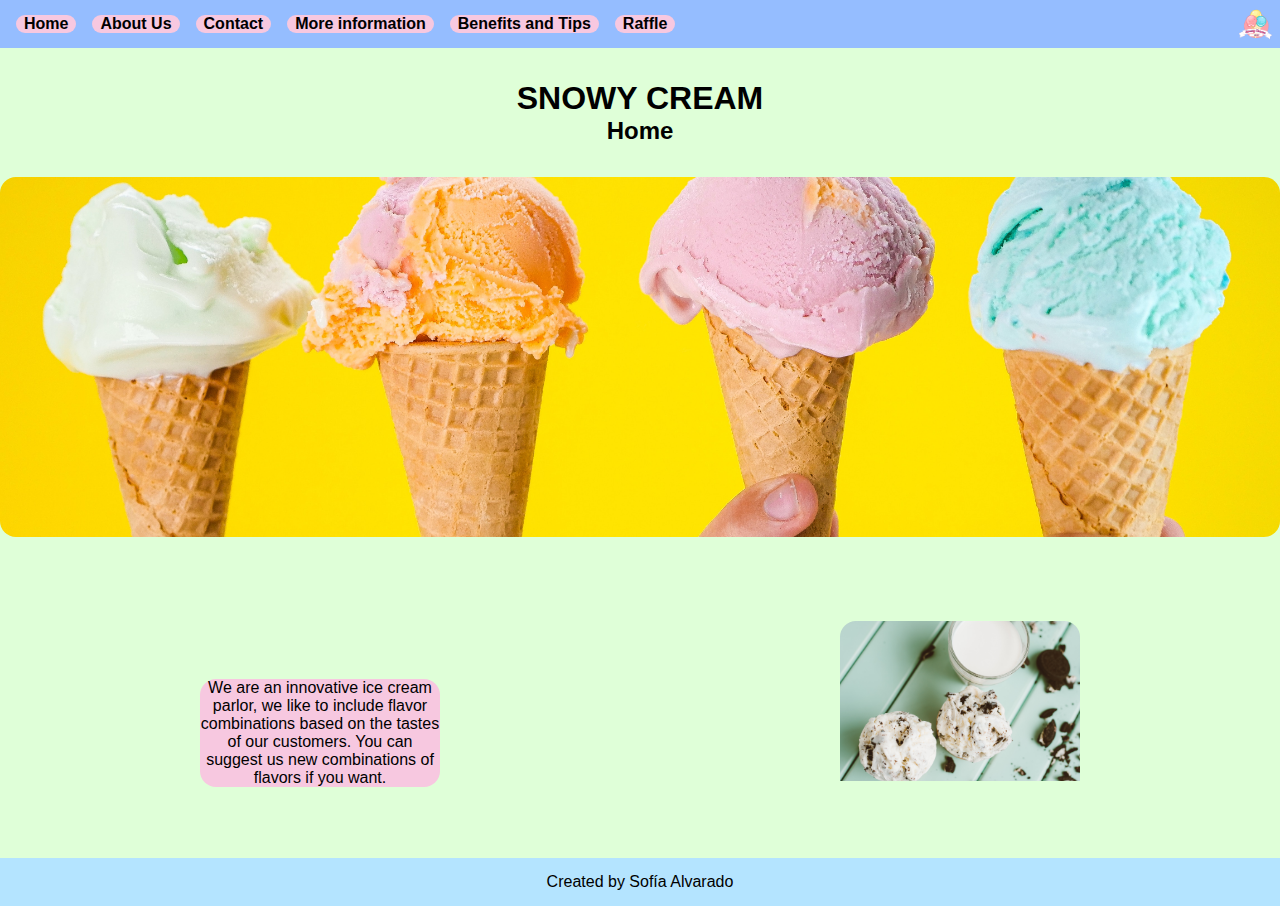
<file: index.html>
<!DOCTYPE html>
<html lang="en">
<head>
    <meta charset="UTF-8">
    <meta name="viewport" content="width=device-width, initial-scale=1.0">
    <link rel="shortcut icon" href="./assets/images/icon.png" type="image/x-icon">
    <link rel="stylesheet" href="./assets/styles/style.css">
    <title>Home</title>
</head>
<body>
    <header>
        
        <nav class="nav-bar">
            <a href="#">Home</a>
            <a href="./assets/pages/aboutUs.html">About Us</a>
            <a href="./assets/pages/contact.html">Contact</a> 
            <a href="./assets/pages/information.html">More information</a>
            <a href="./assets/pages/benefitsTips.html">Benefits and Tips</a>
            <a href="./assets/pages/raffle.html">Raffle</a>
        </nav>

        <img class="logo" src="./assets/images/logo.png" alt="logo">

        
    </header>
    <main>
        
        <div class="contenedor-titulosubtitulo">
            <h1 class="titulo">SNOWY CREAM</h1>
            <h2 class="subtitulo">Home</h2>
        </div>
        
            <img class="foto1" src="./assets/images/icecream.jpg" alt="cuatro_helados_fondo_amarillo">
        
        <div class="parrafo-imagen">
            <p class="texto1" >We are an innovative ice cream parlor, we like to include flavor
                combinations based on the tastes of our customers.
                You can suggest us new combinations of flavors if you want.</p>
            <img class="dos_helados" src="/assets/images/two-icecream.jpg" alt="">
        </div>  
    </main>
    <footer>
        Created by Sofía Alvarado
    </footer>
    
</body>

</html>
</file>
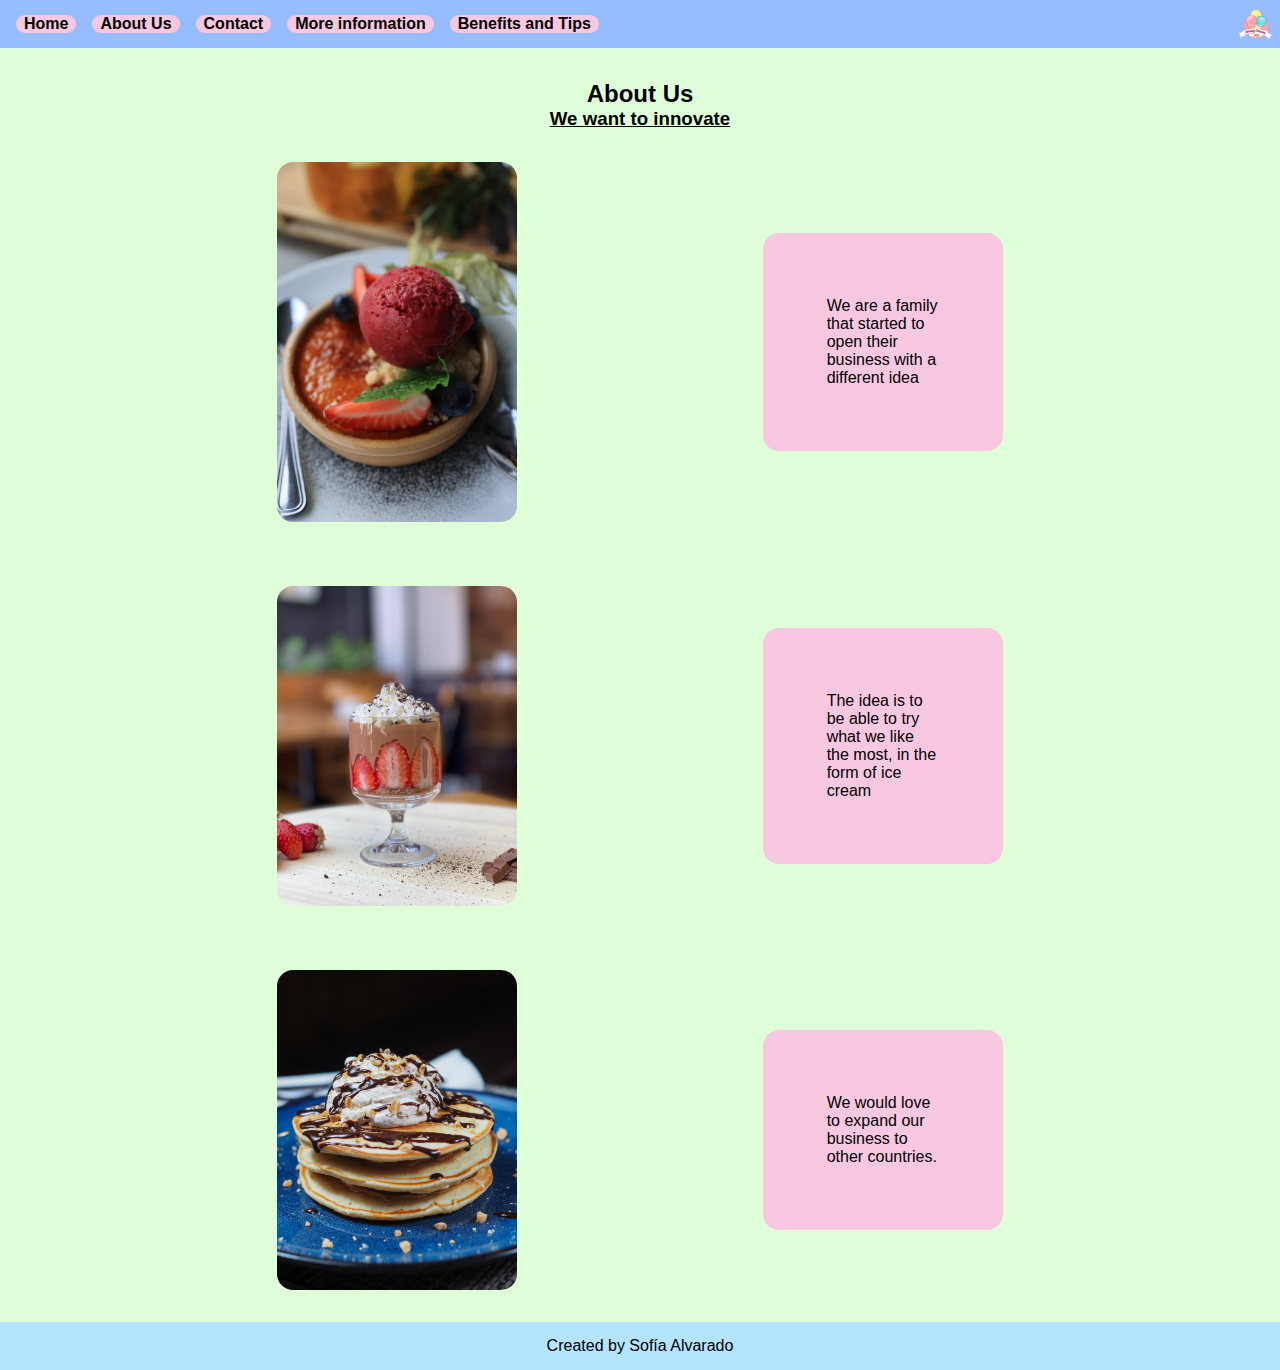
<file: aboutUs.html>
<!DOCTYPE html>
<html lang="en">
<head>
    <meta charset="UTF-8">
    <meta name="viewport" content="width=device-width, initial-scale=1.0">
    <link rel="stylesheet" href="/assets/styles/style.css">
    <link rel="shortcut icon" href="./assets/images/icon.png" type="image/x-icon">
    <title>About Us</title>
</head>
<body>
    <header>
        
        <nav class="nav-bar">
            <a href="./index.html">Home</a>
            <a href="./aboutUs.html">About Us</a>
            <a href="./contact.html">Contact</a> 
            <a href="./information.html">More information</a>
            <a href="./benefitsTips.html">Benefits and Tips</a>
        </nav>

        <img class="logo" src="./assets/images/logo.png" alt="logo">

        
    </header>
    <main>
        <div class="contenedor-titulosubtitulo">
           <h2>About Us</h2>
            <h3 class="subrayado" >We want to innovate</h3>
        </div>
        <div class="helado-parrafo">
            <img src="./assets/images/redcream.jpg" alt="" >
            <p>We are a family that started to open their business with a
                different idea</p>
        </div>
        <div class="helado-parrafo">
            <img src="./assets/images/strawberry.jpg" alt="">
            <p>The idea is to be able to try what we like the most, in the form
                of ice cream</p>
        </div>
        <div class="helado-parrafo">
            <img src="./assets/images/pancakes-ice.jpg" alt="">
            <p>We would love to expand our business to other countries.</p>
        </div>
    </main>
    <footer>Created by Sofía Alvarado</footer>
</body>

</html>
</file>
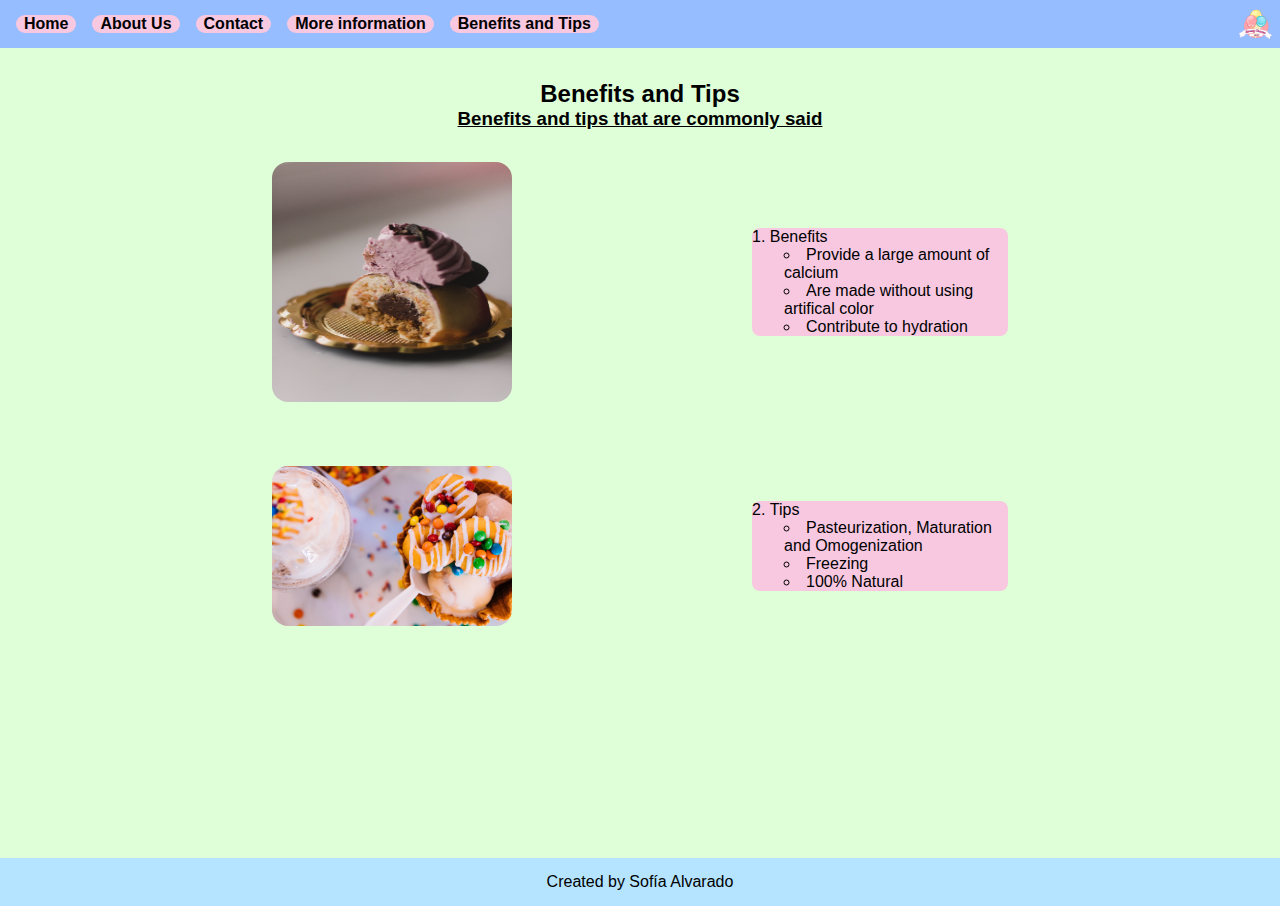
<file: benefitsTips.html>
<!DOCTYPE html>
<html lang="en">
<head>
    <meta charset="UTF-8">
    <meta name="viewport" content="width=device-width, initial-scale=1.0">
    <link rel="stylesheet" href="./assets/styles/style.css">
    <link rel="shortcut icon" href="./assets/images/icon.png" type="image/x-icon">
    <title>Benefits and Tips</title>
</head>
<body>
    <header>
        
        <nav class="nav-bar">
            <a href="./index.html">Home</a>
            <a href="./aboutUs.html">About Us</a>
            <a href="./contact.html">Contact</a> 
            <a href="./information.html">More information</a>
            <a href="./benefitsTips.html">Benefits and Tips</a>
        </nav>

        <img class="logo" src="./assets/images/logo.png" alt="logo">

    </header>
   
     <main>
        <div class="contenedor-titulosubtitulo">
            <h2>Benefits and Tips</h2>
             <h3 class="subrayado" >Benefits and tips that are commonly said</h3>
         </div>
       <div class="lists">
         <div class="helado-parrafo">
            <img class="bombon" src="./assets/images/candy-icecream.jpg" alt="">
            <ol>
                <li>Benefits
                    <ul>
                        <li>Provide a large amount of calcium</li>
                        <li>Are made without using artifical color</li>
                        <li>Contribute to hydration</li>
                    </ul>
                    
                </li>
            </ol>
         </div>
         <div class="helado-parrafo">
            <img class="mcflurry" src="./assets/images/cream-ice.jpg" alt="">
            <ol start="2">
                <li>Tips
                    <ul>
                        <li>Pasteurization, Maturation and Omogenization</li>
                        <li>Freezing</li>
                        <li>100% Natural</li>
                    </ul>
                </li>
        </ol>
         </div>
        </div>
     </main>
     <footer>
        Created by Sofía Alvarado
    </footer>
    

</body>
</html>
</file>
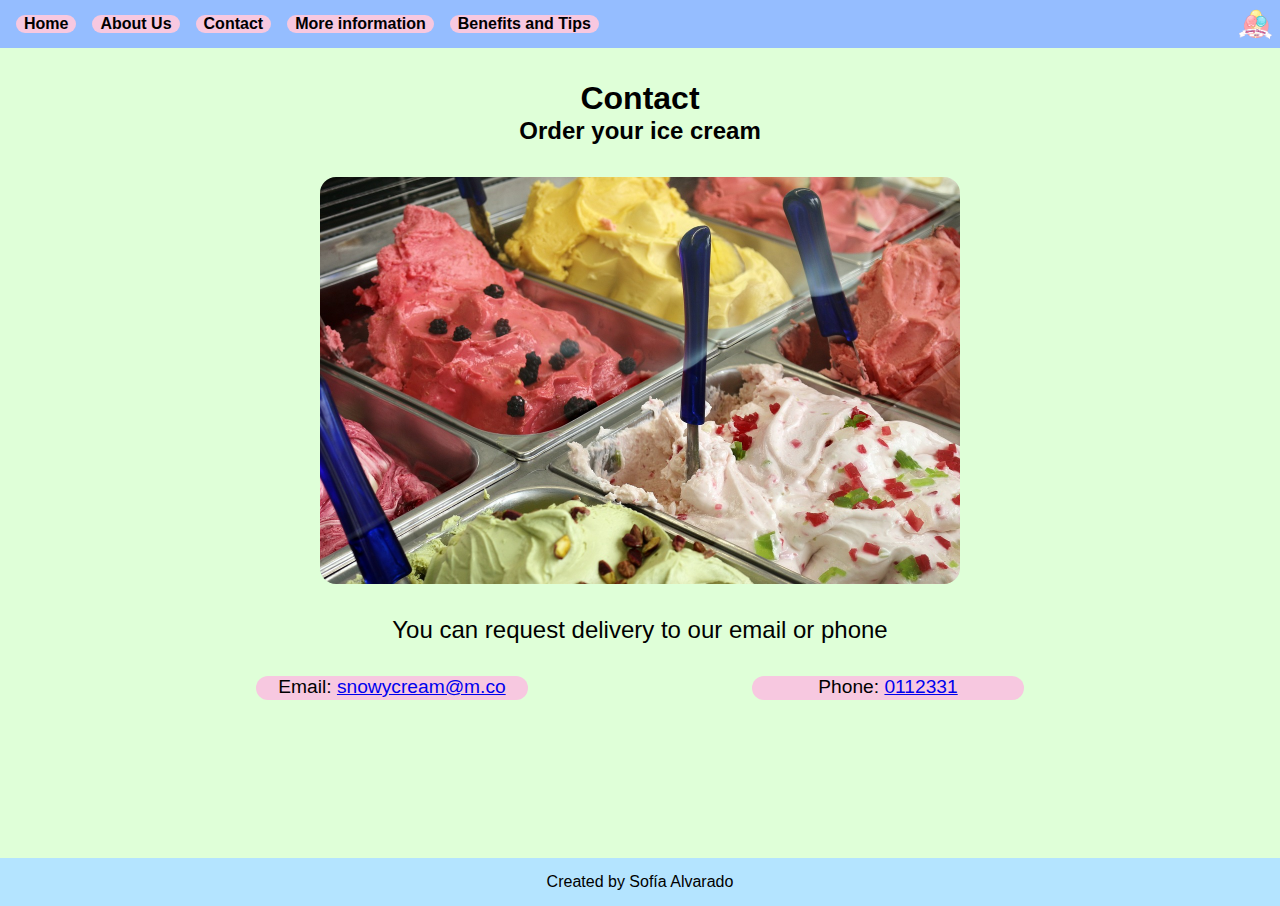
<file: contact.html>
<!DOCTYPE html>
<html lang="en">
<head>
    <meta charset="UTF-8">
    <meta name="viewport" content="width=device-width, initial-scale=1.0">
    <link rel="shortcut icon" href="./assets/images/icon.png" type="image/x-icon">
    <link rel="stylesheet" href="/assets/styles/style.css">

    <title>Contact </title>
</head>
<body>
    <header>
        
        <nav class="nav-bar">
            <a href="./index.html">Home</a>
            <a href="./aboutUs.html">About Us</a>
            <a href="./contact.html">Contact</a> 
            <a href="./information.html">More information</a>
            <a href="./benefitsTips.html">Benefits and Tips</a>
        </nav>

        <img class="logo" src="./assets/images/logo.png" alt="logo">

        
    </header>
    <main>
        <div class="contenedor-titulosubtitulo">
            <h1>Contact</h1>
            <h2>Order your ice cream</h2>
        </div>
        <div class="helados">
            <img class="helados-muestra" src="./assets/images/icecream-market.jpg" alt="">
        </div>
        <div class="order">
            <p>You can request delivery to our email or phone</p>
        </div>

        <div class="mail-phono">
            <p>Email: <a href="mailto:email@example.com">snowycream@m.co</a></p>
            <p>Phone: <a href="tel:+34000000000">0112331</a></p>
        </div>
    </main>
    <footer>
        Created by Sofía Alvarado
    </footer>
</body>

</html>
</file>
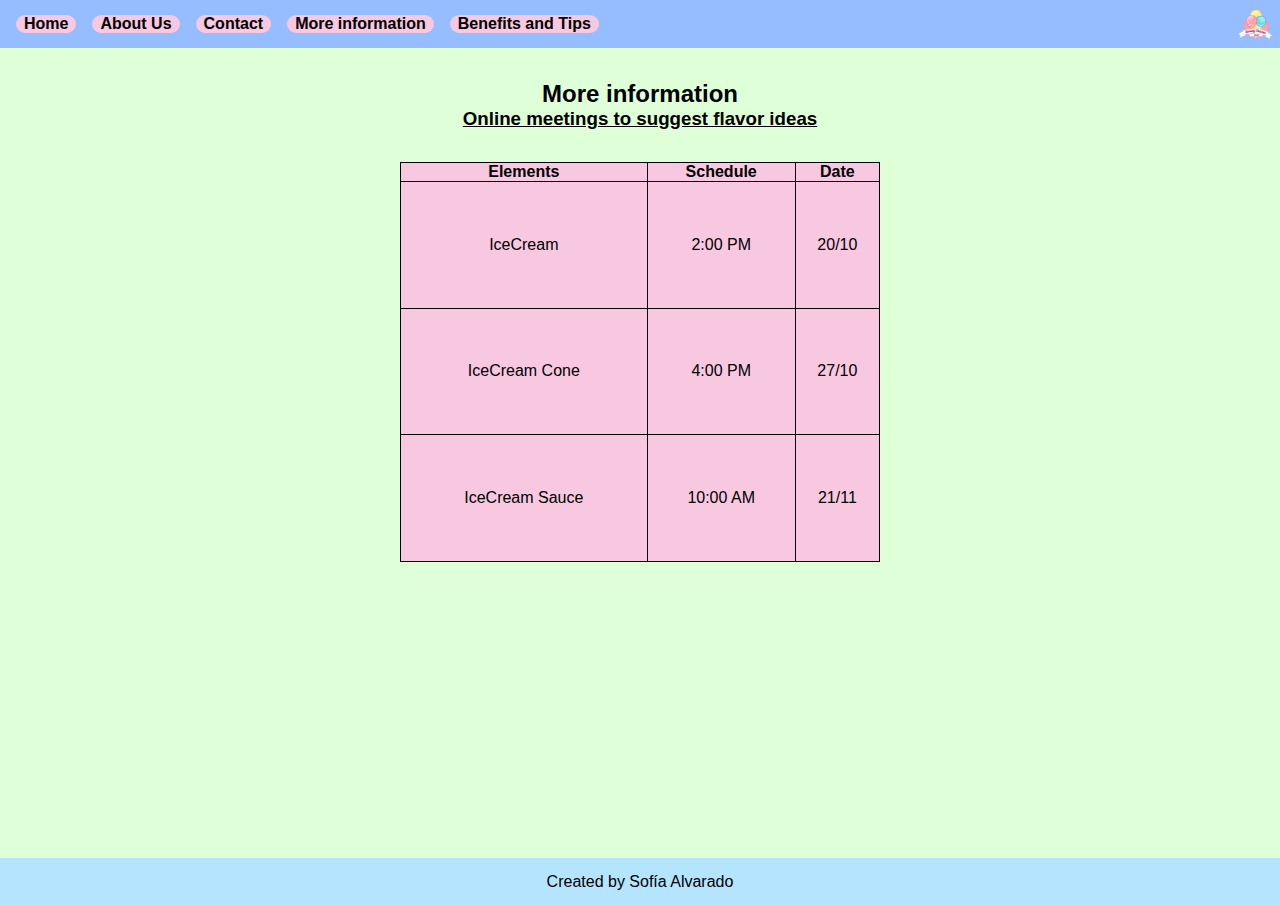
<file: information.html>
<!DOCTYPE html>
<html lang="en">
<head>
    <meta charset="UTF-8">
    <meta name="viewport" content="width=device-width, initial-scale=1.0">
    <link rel="stylesheet" href="./assets/styles/style.css">
    <link rel="shortcut icon" href="./assets/images/icon.png" type="image/x-icon">
    <title>More information</title>
</head>
<body>
    <header>
        
        <nav class="nav-bar">
            <a href="./index.html">Home</a>
            <a href="./aboutUs.html">About Us</a>
            <a href="./contact.html">Contact</a> 
            <a href="./information.html">More information</a>
            <a href="./benefitsTips.html">Benefits and Tips</a>
        </nav>

        <img class="logo" src="./assets/images/logo.png" alt="logo">

        
    </header>
    
     <main>
        <div class="contenedor-titulosubtitulo">
            <h2>More information</h2>
             <h3 class="subrayado" >Online meetings to suggest flavor ideas</h3>
        </div>
        <div class="main-table">
        <table class="table">
            <thead>
                <tr>
                    <th >Elements</th>
                    <th >Schedule</th>
                    <th >Date</th>
                </tr>
            </thead>
            <tbody>
                <tr>
                    <td >IceCream</td>
                    <td >2:00 PM</td>
                    <td >20/10</td>
                </tr>
                <tr>
                    <td >IceCream Cone</td>
                    <td >4:00 PM</td>
                    <td >27/10</td>
                </tr>
                <tr>
                    <td >IceCream Sauce</td>
                    <td >10:00 AM</td>
                    <td >21/11</td>
                </tr>

            </tbody>
        </table>
        </div>
     </main>
     <footer>
        Created by Sofía Alvarado
    </footer>
</body>
</html>
</file>
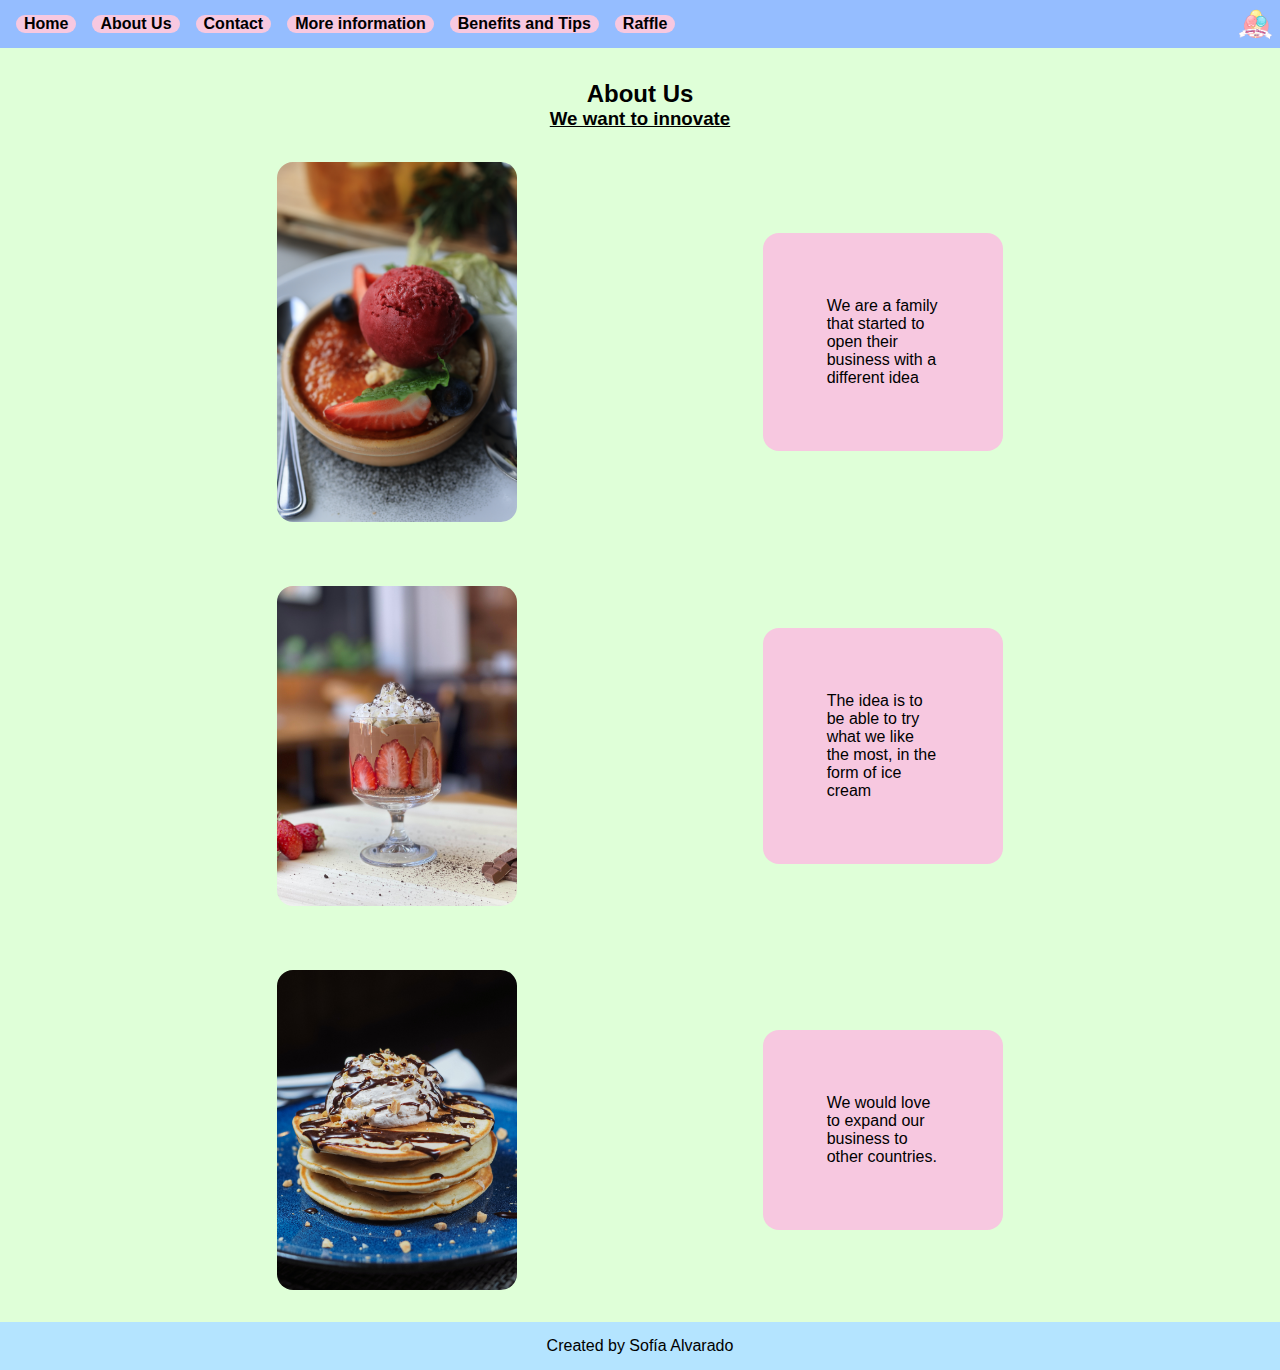
<file: assets/pages/aboutUs.html>
<!DOCTYPE html>
<html lang="en">
<head>
    <meta charset="UTF-8">
    <meta name="viewport" content="width=device-width, initial-scale=1.0">
    <link rel="stylesheet" href="../styles/style.css">
    <link rel="shortcut icon" href="../images/icon.png" type="image/x-icon">
    <title>About Us</title>
</head>
<body>
    <header>
        
        <nav class="nav-bar">
            <a href="../../index.html">Home</a>
            <a href="#">About Us</a>
            <a href="./contact.html">Contact</a> 
            <a href="./information.html">More information</a>
            <a href="./benefitsTips.html">Benefits and Tips</a>
            <a href="./raffle.html">Raffle</a>
        </nav>

        <img class="logo" src="../images/logo.png" alt="logo">

        
    </header>
    <main>
        <div class="contenedor-titulosubtitulo">
           <h2>About Us</h2>
            <h3 class="subrayado" >We want to innovate</h3>
        </div>
        <div class="helado-parrafo">
            <img src="../images/redcream.jpg" alt="red-icecream" >
            <p>We are a family that started to open their business with a
                different idea</p>
        </div>
        <div class="helado-parrafo">
            <img src="../images/strawberry.jpg" alt="strawberry-icecream">
            <p>The idea is to be able to try what we like the most, in the form
                of ice cream</p>
        </div>
        <div class="helado-parrafo">
            <img src="../images/pancakes-ice.jpg" alt="pancakes-icecream">
            <p>We would love to expand our business to other countries.</p>
        </div>
    </main>
    <footer>Created by Sofía Alvarado</footer>
</body>

</html>
</file>
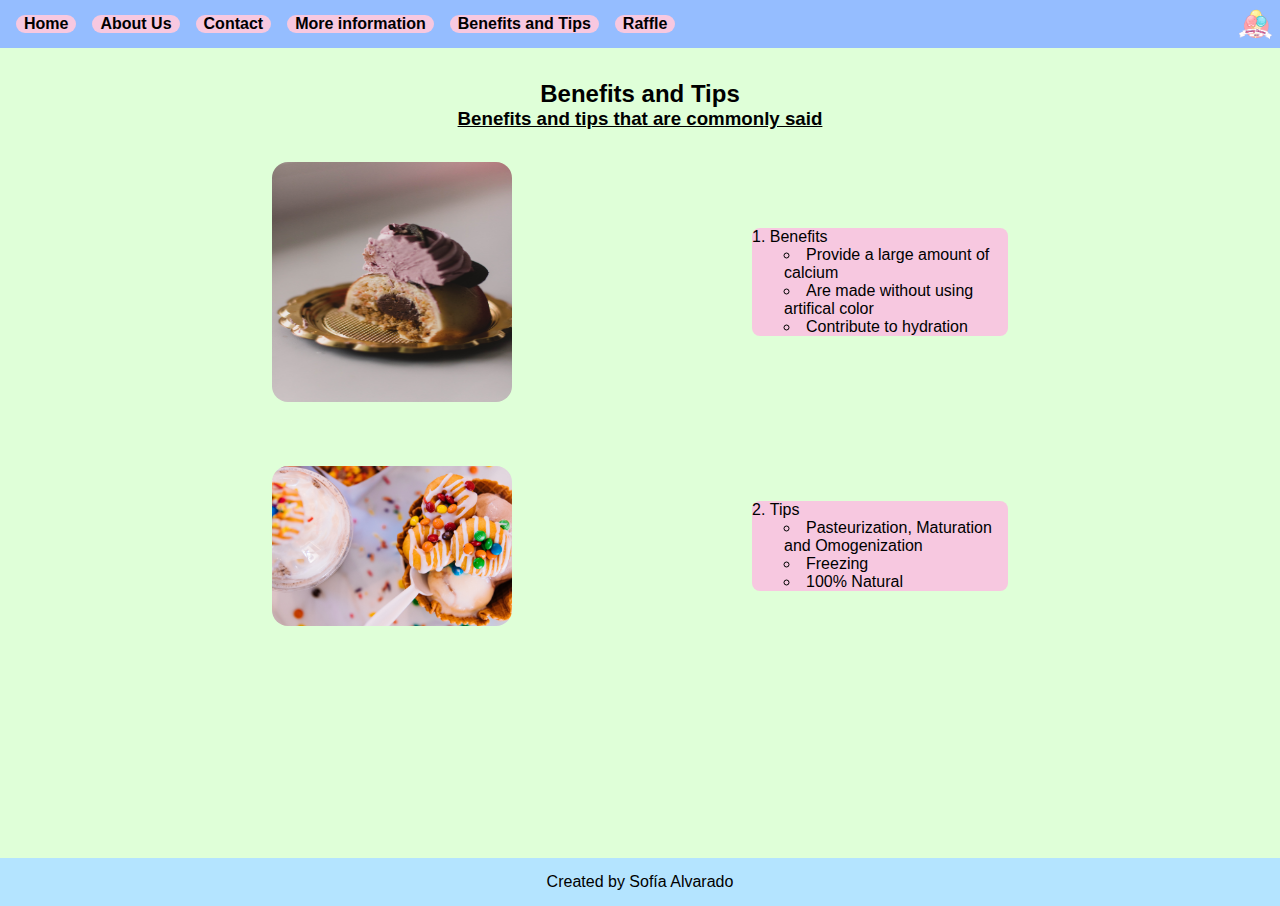
<file: assets/pages/benefitsTips.html>
<!DOCTYPE html>
<html lang="en">
<head>
    <meta charset="UTF-8">
    <meta name="viewport" content="width=device-width, initial-scale=1.0">
    <link rel="stylesheet" href="../styles/style.css">
    <link rel="shortcut icon" href="../images/icon.png" type="image/x-icon">
    <title>Benefits and Tips</title>
</head>
<body>
    <header>
        
        <nav class="nav-bar">
            <a href="../../index.html">Home</a>
            <a href="./aboutUs.html">About Us</a>
            <a href="./contact.html">Contact</a> 
            <a href="./information.html">More information</a>
            <a href="#">Benefits and Tips</a>
            <a href="./raffle.html">Raffle</a>
        </nav>

        <img class="logo" src="../images/logo.png" alt="logo">

    </header>
   
     <main>
        <div class="contenedor-titulosubtitulo">
            <h2>Benefits and Tips</h2>
             <h3 class="subrayado" >Benefits and tips that are commonly said</h3>
         </div>
       <div class="lists">
         <div class="helado-parrafo">
            <img class="bombon" src="../images/candy-icecream.jpg" alt=" candy-icecream">
            <ol>
                <li>Benefits
                    <ul>
                        <li>Provide a large amount of calcium</li>
                        <li>Are made without using artifical color</li>
                        <li>Contribute to hydration</li>
                    </ul>
                    
                </li>
            </ol>
         </div>
         <div class="helado-parrafo">
            <img class="mcflurry" src="../images/cream-ice.jpg" alt="cream-ice">
            <ol start="2">
                <li>Tips
                    <ul>
                        <li>Pasteurization, Maturation and Omogenization</li>
                        <li>Freezing</li>
                        <li>100% Natural</li>
                    </ul>
                </li>
            </ol>
        </div>
        </div>
     </main>
     <footer>
        Created by Sofía Alvarado
    </footer>
    

</body>
</html>
</file>
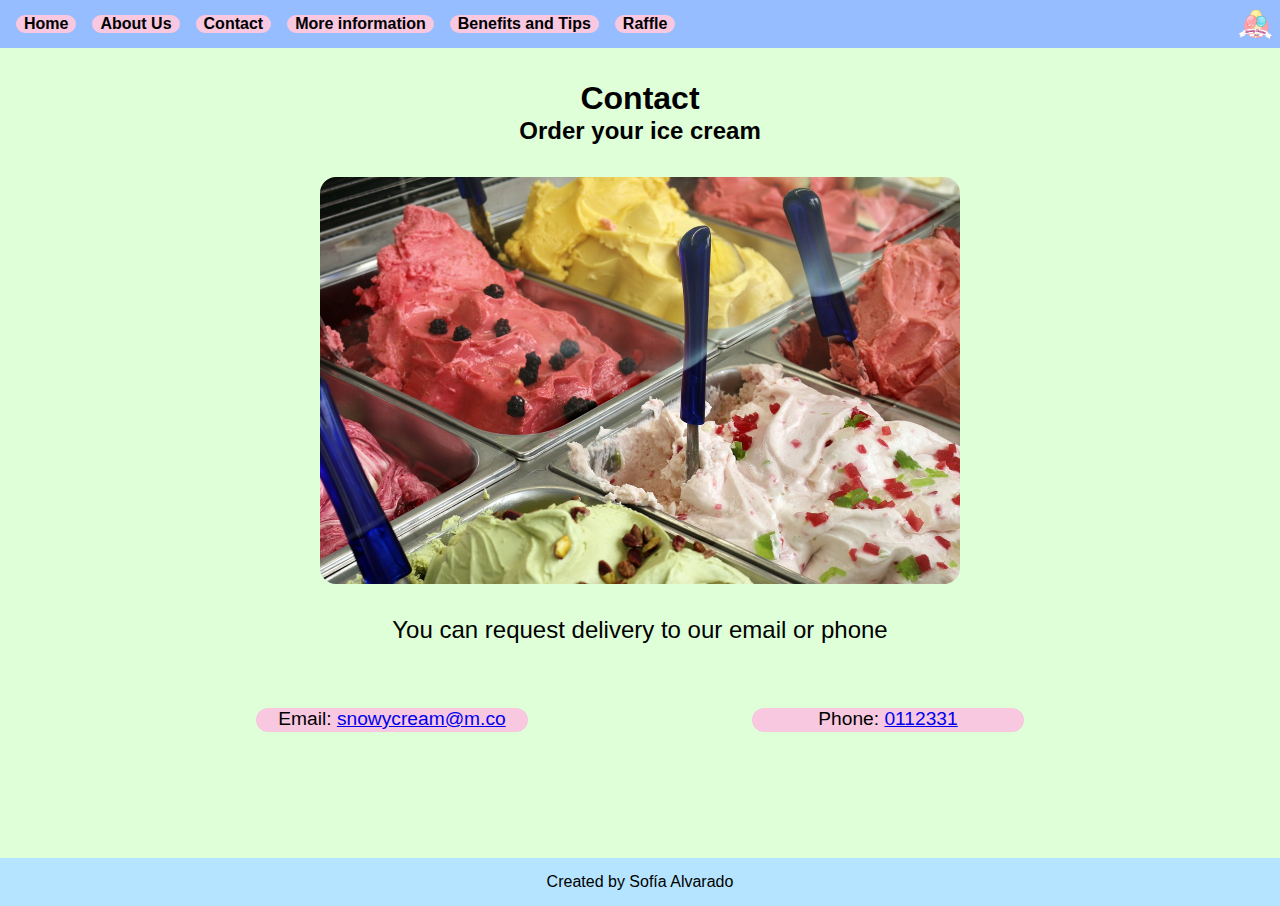
<file: assets/pages/contact.html>
<!DOCTYPE html>
<html lang="en">
<head>
    <meta charset="UTF-8">
    <meta name="viewport" content="width=device-width, initial-scale=1.0">
    <link rel="shortcut icon" href="../images/icon.png" type="image/x-icon">
    <link rel="stylesheet" href="../styles/style.css">

    <title>Contact </title>
</head>
<body>
    <header>
        
        <nav class="nav-bar">
            <a href="../../index.html">Home</a>
            <a href="./aboutUs.html">About Us</a>
            <a href="#">Contact</a> 
            <a href="./information.html">More information</a>
            <a href="./benefitsTips.html">Benefits and Tips</a>
            <a href="./raffle.html">Raffle</a>
        </nav>

        <img class="logo" src="../images/logo.png" alt="logo">

        
    </header>
    <main>
        <div class="contenedor-titulosubtitulo">
            <h1>Contact</h1>
            <h2>Order your ice cream</h2>
        </div>
        <div class="helados order">
            <img class="helados-muestra" src="../images/icecream-market.jpg" alt="icecream-market">
            <p class="parrafo">You can request delivery to our email or phone</p>
        </div>

        <div class="mail-phono">
            <p>Email: <a href="mailto:email@example.com">snowycream@m.co</a></p>
            <p>Phone: <a href="tel:+34000000000">0112331</a></p>
        </div>
    </main>
    <footer>
        Created by Sofía Alvarado
    </footer>
</body>

</html>
</file>
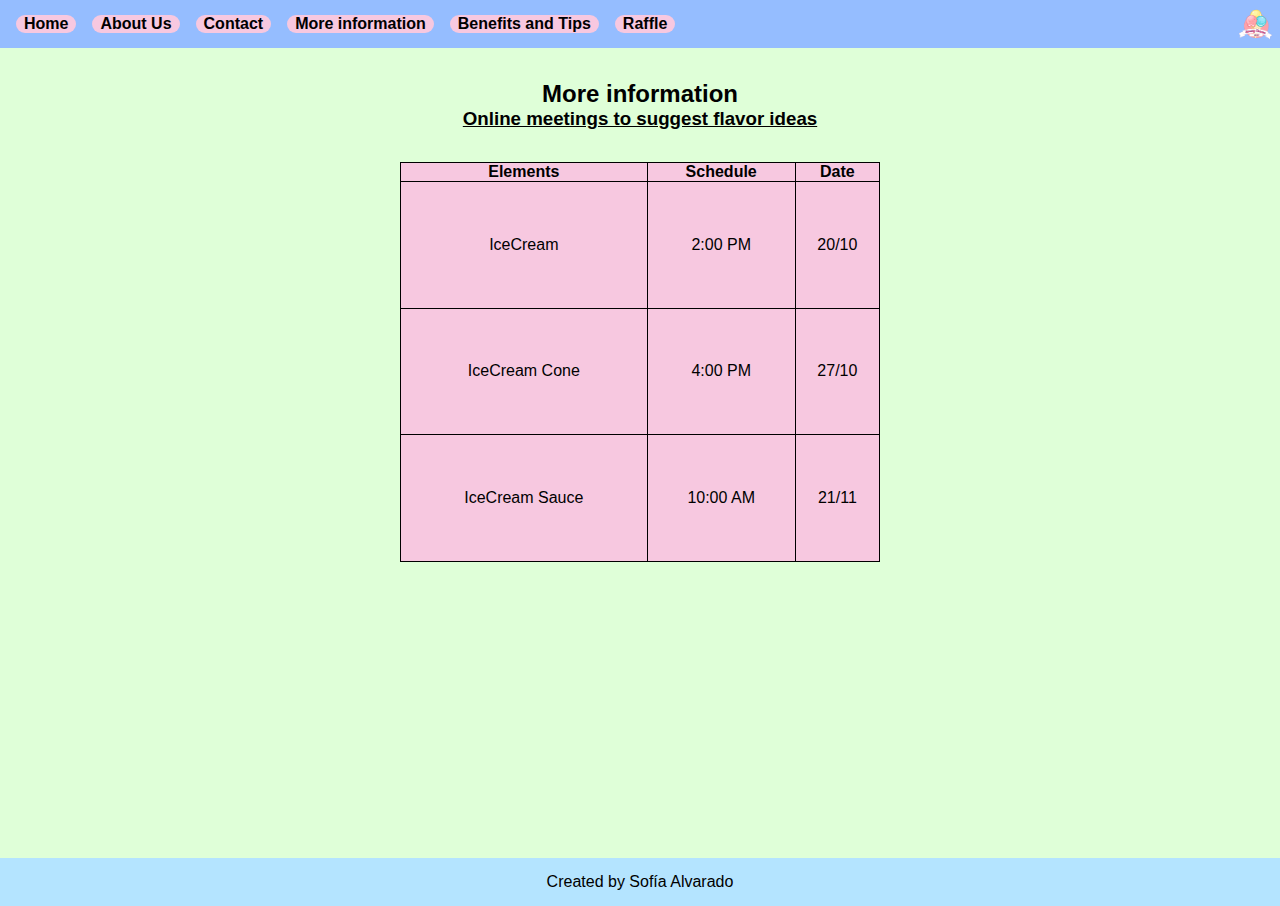
<file: assets/pages/information.html>
<!DOCTYPE html>
<html lang="en">
<head>
    <meta charset="UTF-8">
    <meta name="viewport" content="width=device-width, initial-scale=1.0">
    <link rel="stylesheet" href="../styles/style.css">
    <link rel="shortcut icon" href="../images/icon.png" type="image/x-icon">
    <title>More information</title>
</head>
<body>
    <header>
        
        <nav class="nav-bar">
            <a href="../../index.html">Home</a>
            <a href="./aboutUs.html">About Us</a>
            <a href="./contact.html">Contact</a> 
            <a href="#">More information</a>
            <a href="./benefitsTips.html">Benefits and Tips</a>
            <a href="./raffle.html">Raffle</a>
        </nav>

        <img class="logo" src="../images/logo.png" alt="logo">

        
    </header>
    
     <main>
        <div class="contenedor-titulosubtitulo">
            <h2>More information</h2>
             <h3 class="subrayado" >Online meetings to suggest flavor ideas</h3>
        </div>
        <div class="main-table">
        <table class="table">
            <thead>
                <tr>
                    <th >Elements</th>
                    <th >Schedule</th>
                    <th >Date</th>
                </tr>
            </thead>
            <tbody>
                <tr>
                    <td >IceCream</td>
                    <td >2:00 PM</td>
                    <td >20/10</td>
                </tr>
                <tr>
                    <td >IceCream Cone</td>
                    <td >4:00 PM</td>
                    <td >27/10</td>
                </tr>
                <tr>
                    <td >IceCream Sauce</td>
                    <td >10:00 AM</td>
                    <td >21/11</td>
                </tr>

            </tbody>
        </table>
        </div>
     </main>
     <footer>
        Created by Sofía Alvarado
    </footer>
</body>
</html>
</file>
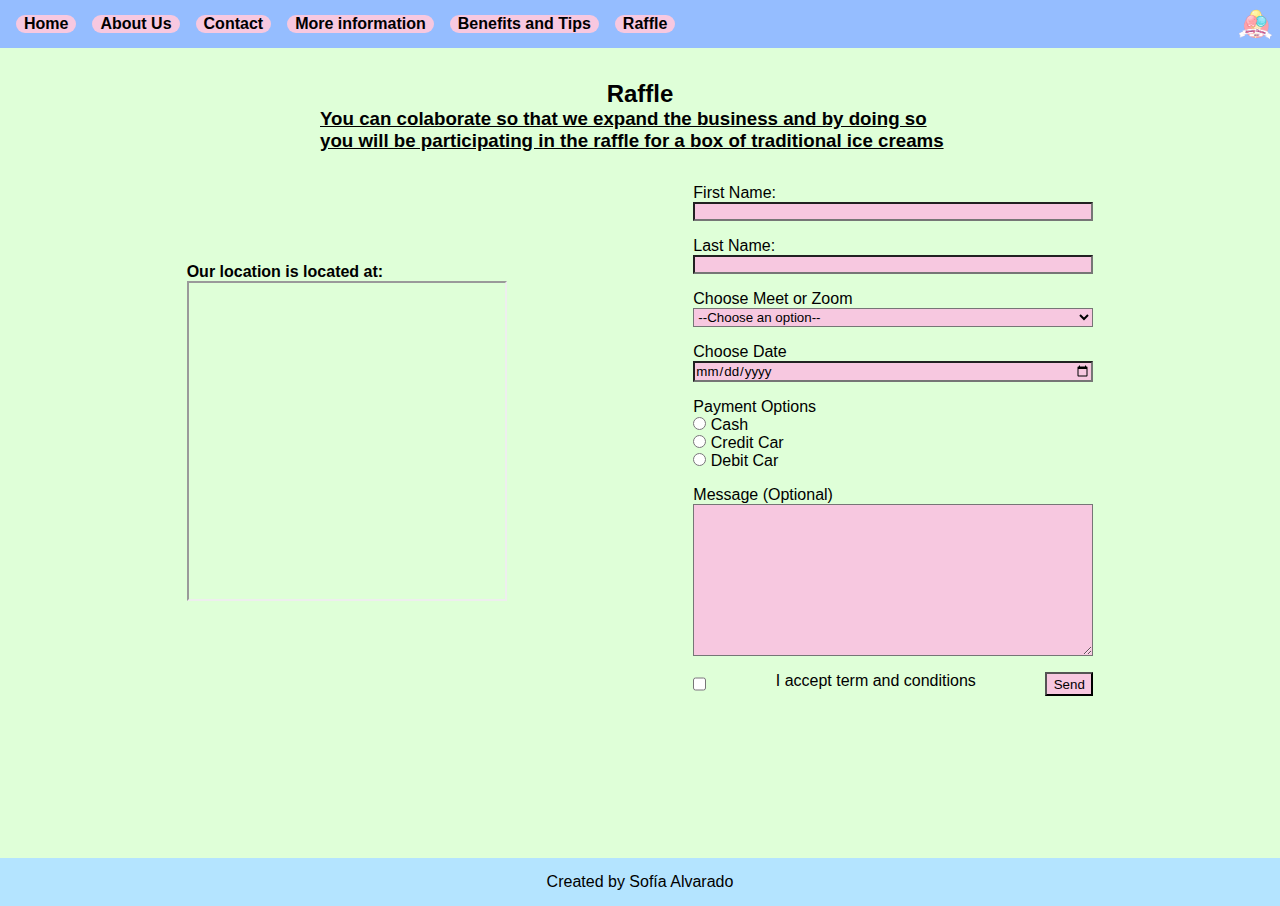
<file: assets/pages/raffle.html>
<!DOCTYPE html>
<html lang="en">
<head>
    <meta charset="UTF-8">
    <meta name="viewport" content="width=device-width, initial-scale=1.0">
    <link rel="stylesheet" href="../styles/style.css">
    <link rel="shortcut icon" href="../images/icon.png" type="image/x-icon">
    <title>Raffle</title>
</head>
<body>
    <header>
        
        <nav class="nav-bar">
            <a href="../../index.html">Home</a>
            <a href="./aboutUs.html">About Us</a>
            <a href="./contact.html">Contact</a> 
            <a href="./information.html">More information</a>
            <a href="./benefitsTips.html">Benefits and Tips</a>
            <a href="#">Raffle</a>
        </nav>

        <img class="logo" src="../images/logo.png" alt="logo">

        
    </header>
    <main>
        <div class="contenedor-titulosubtitulo">
            <h2>Raffle</h2>
             <h3 class="subrayado raffle" >You can colaborate so that we expand the business and by doing so you will be participating in the raffle for a box of traditional ice creams</h3>
        </div>
         <div class="map-form">
            <div class="mapa">
                <h4>Our location is located at:</h4>
                <iframe src="https://www.google.com/maps/embed?pb=!1m18!1m12!1m3!1d423284.04420177493!2d-118.74139487984402!3d34.020608448781225!2m3!1f0!2f0!3f0!3m2!1i1024!2i768!4f13.1!3m3!1m2!1s0x80c2c75ddc27da13%3A0xe22fdf6f254608f4!2sLos%20%C3%81ngeles%2C%20California%2C%20EE.%20UU.!5e0!3m2!1ses!2scl!4v1689793217124!5m2!1ses!2scl" allowfullscreen="" loading="lazy" referrerpolicy="no-referrer-when-downgrade"></iframe>
            </div>
            <div class="formulario">
                <form action="./show_data.html" method="get" target="_blank">

                <div class="formu nombre">
                    <label for="name">First Name:</label>
                    <input type="text" id="name" name="f-name">
                </div>

                <div class="formu apellido">
                    <label for="surname">Last Name:</label>
                    <input type="text" id="surname" name="l-name">
                </div>
                
                <div class="formu selection">
                    <label for="meet-or-zoom">Choose Meet or Zoom</label>
                    <select name="meet-or-zoom" id="meet-or-zoom">
                        <option value="">--Choose an option--</option>
                        <option value="seleccion-meet">Meet</option>
                        <option value="seleccion-zoom">Zoom</option>
                    </select>
                </div>

                <div class="formu fecha">
                    <label for="fecha">Choose Date</label>
                    <input type="date" id="fecha">
                </div>

                
                <div class="formu payment-option">
                    <p>Payment Options</p> 
                    
                    <div class="botones">
                        <input type="radio" name="payment-option" id="cash" value="cash">
                        <label for="cash" >Cash</label>
                    </div>
                
                    <div class="botones">
                        <input type="radio" name="payment-option" id="credit-car" value="credit-car" >
                        <label for="credit-car" >Credit Car</label>
                    </div>

                    <div class="botones">
                        <input type="radio" name="payment-option" id="debit-car" value="debit-car">
                        <label for="debit-car" >Debit Car</label>
                    </div>
                </div>

                <div class="formu textbox">
                    <label for="textbox">Message (Optional)</label>
                    <textarea name="textbox" id="textbox" cols="30" rows="10"></textarea>
                </div>

                <div class="term-conditions">
                    <input type="checkbox" id="agreements" name="agree" value="agree">
                    <label for="agreements">I accept term and conditions</label>
                    <input type="submit" class="send" value="Send">
                </div>
            </form>
         </div>
        </div>
    </main>
    <footer>
        Created by Sofía Alvarado
    </footer>
</body>
</html>
</file>
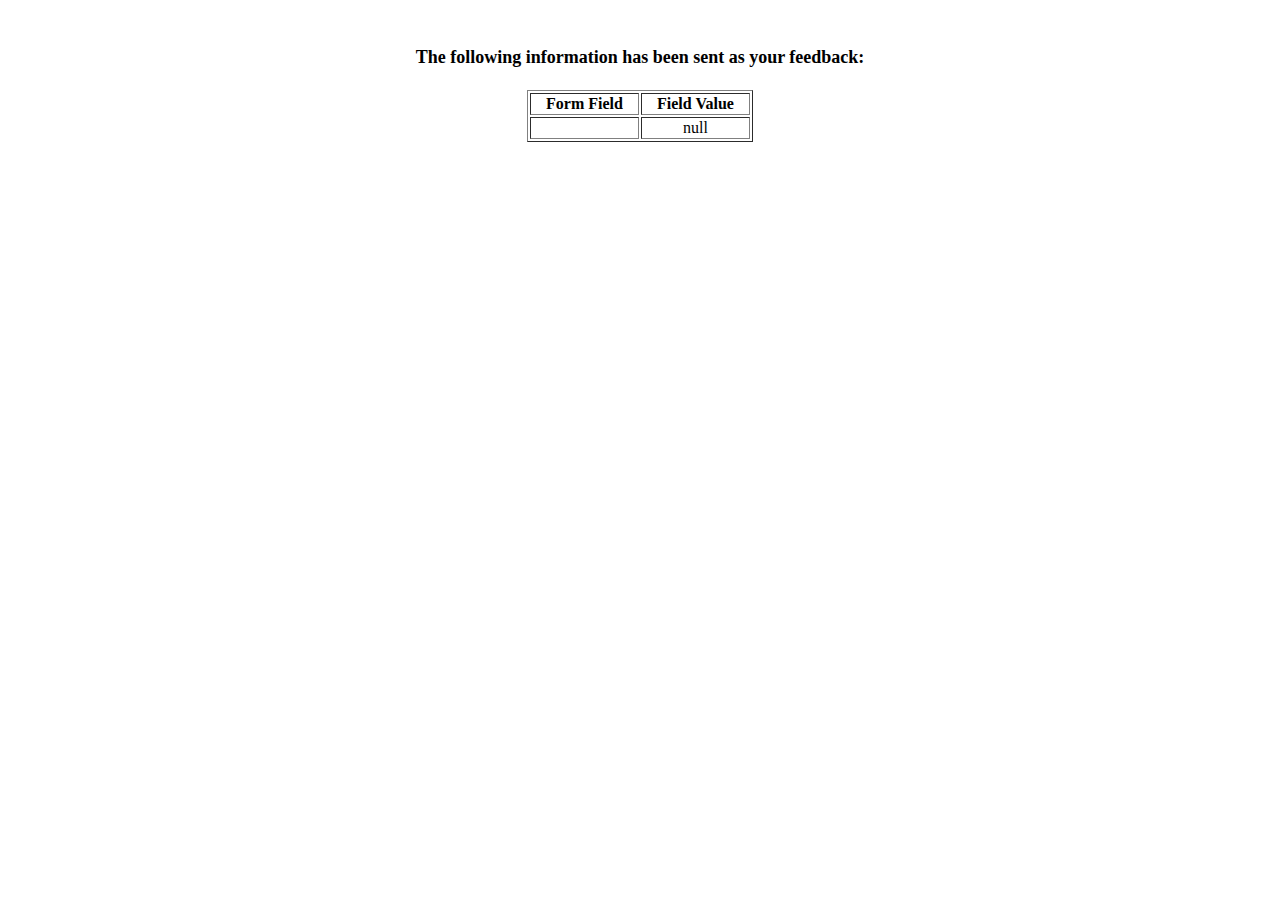
<file: assets/pages/show_data.html>
<html>
<head>
<title>Feedback Sent</title>
</head>
<body>
<p align=center>&nbsp;</p>
<h1 align=center><font size="+1">The following information has been sent as your
  feedback:</font></h1>

<table border="1" align=center width="226">
  <tr>
    <th align="center">Form Field</th>
    <th align="center">Field Value</th>
  </tr>

<script language="javascript">
var args = location.search.substr(1).split('&');
for (var i = 0; i < args.length; ++i) {
  var parts = args[i].split('=');
  if (parts != null) {
    var field = parts[0];
    var value = parts[1];
    if (value == null) {
      value = "null"
    }
    else {
      value = '"' + unescape(value.replace(/\+/g, ' ')) + '"';
    }

    document.writeln('<tr><td align="center">' + field + '</td>');
    document.writeln('<td align="center">' + value + '</td></tr>');
  }
}
</script>

<noscript>
<tr><td>
<p>You need to turn on Javascript in your browser.</p>

<p>In Microsoft Internet Explorer 4 or greater:</p>
<ul>
<li>From the "Tools" menu (in IE 4, it's the "View" menu), select "Internet Options".</li>
<li>Click on the "Security" tab.</li>
<li>Click on the "Custom Level" button. (In IE 4, select "Custom"
and then click on "Settings...".)</li>
<li>Under "Active scripting" make sure "Enable" is selected.</li>
</ul>

<p>In Netscape version 4 or greater:</p>
<ul>
<li>From the <b>Edit</b> menu, select <b>Preferences</b>.</li>
<li>In the <b>Category</b> list on the left, click on the word "Advanced".</li>
<li>In the panel on the right, make sure "Enable JavaScript" is checked.</li>
<li>Click the <b>OK</b> button.</li>
</ul>

</td></tr>
</noscript>

</table>
</body>
</html>
</file>
<file: assets/styles/style.css>
:root{
    --rosadito:#F7C8E0;
    --verde-celeste:#DFFFD8;
    --celeste:#B4E4FF;
    --azul: #95BDFF
}

*{
margin: 0;
padding: 0;
box-sizing: border-box;
font-family: sans-serif;
}

header{
    display: flex;
    justify-content: space-between;
    background-color: var(--azul);
}
header img{
    width: 3rem;
}

.nav-bar{
    display: flex;
    align-items: center;
    justify-content: center;
    gap: 1rem;
    padding-left: 1rem;
    
}
.nav-bar a{
    background-color: var(--rosadito);
    border-radius: 1rem;
    padding: 0 0.5rem;
    text-decoration: none;
    color: black;
    font-weight: bolder;
}

main{
    background-color: var(--verde-celeste);
    min-height: 90vh;
}

.contenedor-titulosubtitulo{
display: flex;
flex-direction: column;
align-items: center;
padding-top: 2rem;
}

.foto1{
    margin-top: 2rem;
    width: 100%;
    object-fit: cover;
    height: 40vh;
    border-radius: 1rem;
}

.parrafo-imagen{
    display: flex;
    justify-content: center;
    padding-top: 5rem;
    justify-content: space-around;
    align-items: center;
    text-align: center;

}

.dos_helados {
    border-radius: 1rem;
}
.parrafo-imagen>p{
    width: 15rem;
    background-color: var(--rosadito);
    border-radius: 1rem;
    
}

.parrafo-imagen>img{
    width: 15rem;
    padding-bottom: 4rem;
}

.subrayado{
    text-decoration: underline;
}

.helado-parrafo{
    display: flex;
    padding: 2rem;
    align-items: center;
    justify-content: space-evenly;
    
}
.helado-parrafo>img{
    width: 15rem;
    border-radius: 1rem;
}
.helado-parrafo>p{
    padding: 4rem;
    width: 15rem;
    background-color:var(--rosadito);
    border-radius: 1rem;
}

.helado-parrafo>ol{
    width: 16rem;
    background-color: #F7C8E0;
    list-style-position:inside;
    border-radius: 0.5rem;
}

.bombon{
    height: 15rem;
}
.helados{
    display: flex;
    flex-direction: column;
    align-items: center;
    padding: 2rem;
}

.helados-muestra{
   
    width: 40rem;
    border-radius: 1rem;
    
}
.order{
    display: flex;
    justify-content: center;
    font-size: 1.5rem;
}

.parrafo{
    padding-top: 2rem;
}

.mail-phono{
    display: flex;
    justify-content: space-evenly;
    padding: 2rem;
    font-size: 1.2rem;
}

.mail-phono>p{
    background-color: var(--rosadito);
    width: 17rem;
    height: 1.5rem;
    text-align: center;
    border-radius: 1rem;
}
.main-table{
    display: flex;
    flex-direction: column;
    align-items: center;
    justify-content: center;
    padding-top: 2rem;
}

.table{
    width: 30rem;
    height: 25rem;
    text-align: center;
    padding-top: 3rem;
    border-collapse: collapse;
    
}

thead, tbody, tr, td, th{
    border:solid 1px black;
    background-color: #F7C8E0;

}

.mcflurry{
    object-fit: cover;
}

ul>li{
    padding-left: 2rem;
}
.raffle{
    width: 40rem;
}
.map-form{
    display: flex;
    justify-content: space-evenly;
    
}
.mapa{
    display: flex;
    flex-direction: column;
    justify-content: center;
    


}
.mapa iframe{
    width: 20rem;
    height: 20rem;
}

.formulario{
    width: 25rem;
  padding-top: 1rem;
  padding-bottom: 1rem;
 

}

.formu{
    display: flex;
    flex-direction: column;
    padding-top: 1rem;
}



input, select, textarea{
    background-color: #F7C8E0;
}

.payment-option{
    display: flex;
}


.term-conditions{
    display: flex;
    padding-top: 1rem;
    justify-content: space-between;
}

.send{
    height: 1.5rem;
    width: 3rem;
}
footer{
    height: 3rem;
    display: flex;
    justify-content: center;
    align-items: center;
    background-color: var(--celeste);
}

@media (max-width: 1023px) and (min-width: 768px){
    header{
        flex-direction: column-reverse;
        align-items: center;
    }
    
    .nav-bar{
        flex-direction: column;
        justify-content: center;
        padding-left: 0;
        padding-bottom: 1rem;
    }

    .nav-bar a{
        width: 10rem;
        text-align: center;
    }

    .parrafo-imagen{
        flex-direction: column-reverse;
        padding-bottom: 2rem;
    }

    .helado-parrafo{
        flex-direction: column;
    }

    .helado-parrafo p{
        margin-top: 1rem;
    }

    .mail-phono{
        flex-direction: column;
        justify-content: flex-start;
    }

    .main-table{
        padding-bottom: 3rem;
    }

    .helado-parrafo ol{
        margin-top: 1rem;
    }

    .map-form{
        flex-direction: column-reverse;
    }

    .formulario{
        display: flex;
        flex-direction: column;
        align-self: center;
    }

    .mapa{
        display: flex;
        flex-direction: column;
        align-self: center;
        padding: 2rem 0;
    }
}


@media (max-width: 767px) and (min-width: 320px){
    header{
        flex-direction: column-reverse;
        align-items: center;
    }
    
    .nav-bar{
        flex-direction: column;
        justify-content: center;
        padding-left: 0;
        padding-bottom: 1rem;
    }

    .nav-bar a{
        width: 10rem;
        text-align: center;
    }

    .parrafo-imagen{
        flex-direction: column-reverse;
        padding-bottom: 2rem;
    }

    
    .helado-parrafo{
        flex-direction: column;
    }

    .helado-parrafo p{
        margin-top: 1rem;
    }

    .mail-phono{
        flex-direction: column;
        justify-content: flex-start;
        font-size: 1rem;
    }

    .order img{
        width: 15rem;
    }
    .order p{
        font-size: 1rem;
    }

    .main-table{
        padding-bottom: 3rem;
        
    }

    .table{
        width: 17rem;
    }

    .contenedor-titulosubtitulo h3{
        text-align: center;
    }
    .helado-parrafo ol{
        margin-top: 1rem;
    }

    .map-form{
        flex-direction: column-reverse;
        padding-bottom: 3rem;
    }

    .formulario{
        display: flex;
        flex-direction: column;
        align-self: center;
        width: 15rem;
    }

    .mapa{
        display: flex;
        flex-direction: column;
        align-self: center;
        padding-top: 2rem;
        
    }

    .raffle{
        width: 15rem;
    }

    .term-conditions label{
        padding-left: 1rem;
    }

    
}
</file>
